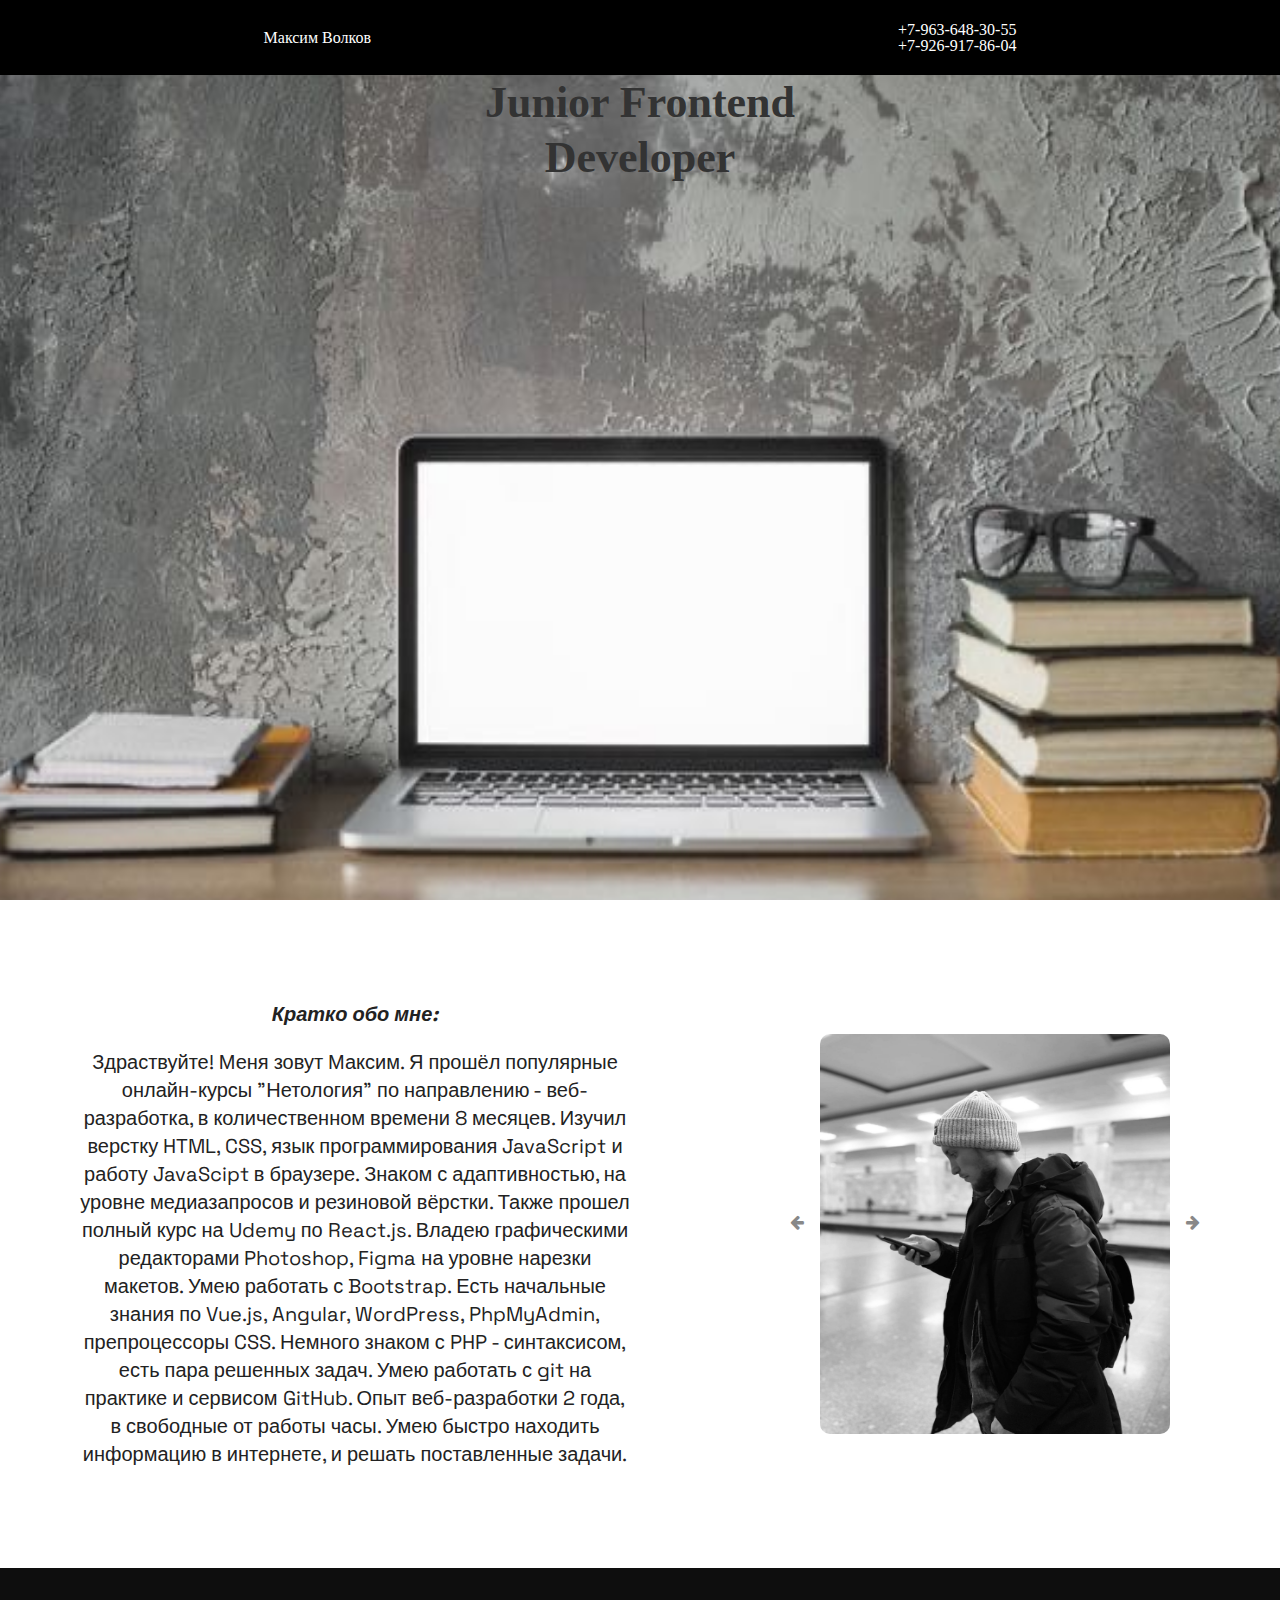
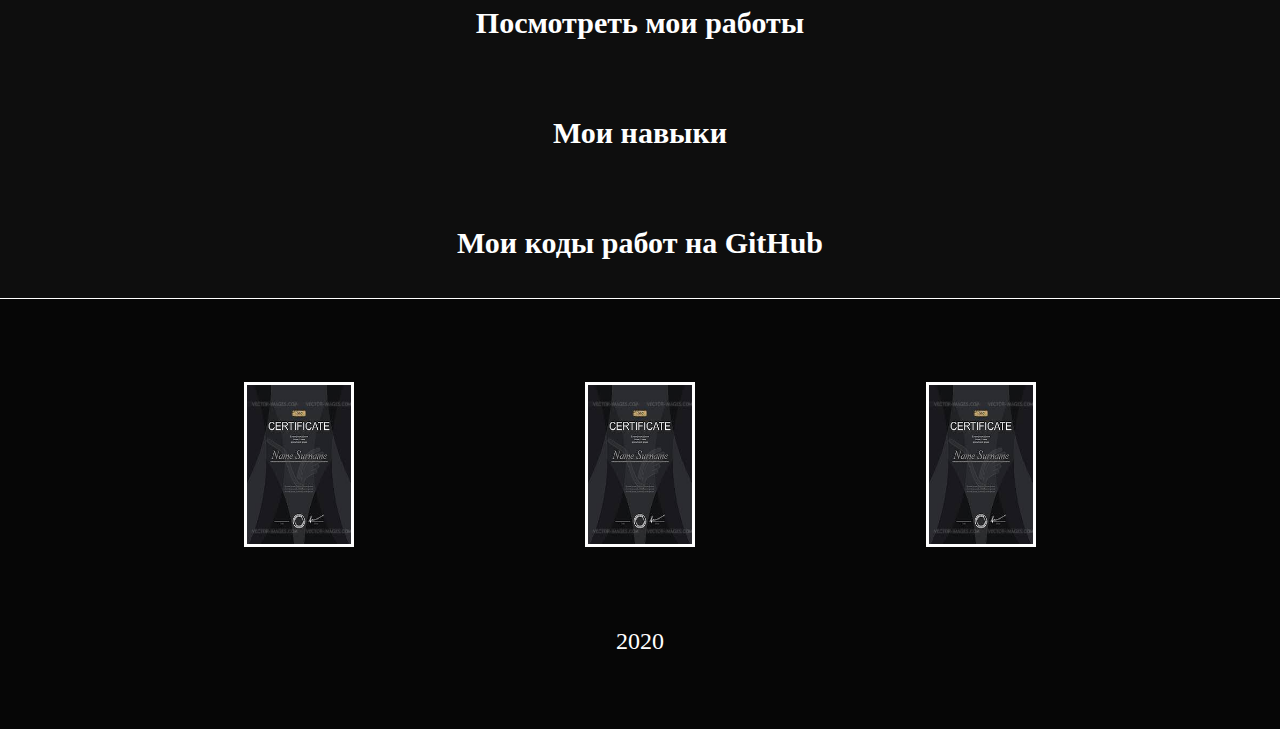
<file: index.html>
<!DOCTYPE html>
<html lang="en">
<head>
	<meta charset="UTF-8">
	<meta name="viewport" content="width=device-width, initial-scale=1">
	<title>Document</title>
	<link rel="stylesheet" type="text/css" href="reset.css">
	<link rel="stylesheet" type="text/css" href="style.css">
	<link rel="stylesheet" href="font-awesome-4.7.0/css/font-awesome.css">
	<!-- <link rel="stylesheet" type="text/css" href="adaptive.css"> -->
</head>
<body>


	<div class="container-site">
		<!-- Шапка сайта -->
		<header class="header">
			<!-- 1 -->
			<div class="header__head"> 
				<span class="header__head-name">Максим Волков</span>
				<div class="header__head-contacts">
					<span class="my-phone">+7-963-648-30-55</span>
					<br>
					<span class="my-phone">+7-926-917-86-04</span>
				</div>
			</div>
			<!-- 2 -->
			<h1 class="header__title">Junior Frontend <br> Developer</h1>	 
			<!-- 3 -->
			<h2 class="header__subtitle">Your web app will be <br> located here...</h2>
		</header>


		<!-- Обо мне  -->

		<div class="about-me"> 
			<div class="about-me__content">
				<h3 class="about-me__title">Кратко обо мне:</h3>
				<p class="about-me__text">Здраствуйте! Меня зовут Максим. Я прошёл популярные онлайн-курсы "Нетология" по направлению - веб-разработка, в количественном времени 8 месяцев. Изучил верстку HTML, CSS, язык программирования JavaScript и работу JavaScipt в браузере. Знаком с адаптивностью, на уровне медиазапросов и резиновой вёрстки. Также прошел полный курс на Udemy по React.js. Владею графическими редакторами Photoshop, Figma на уровне нарезки макетов. Умею работать с Bootstrap. Есть начальные знания по Vue.js, Angular, WordPress, PhpMyAdmin, препроцессоры CSS. Немного знаком с PHP - синтаксисом, есть пара решенных задач. Умею работать с git на практике и сервисом GitHub. Опыт веб-разработки 2 года, в свободные от работы часы. Умею быстро находить информацию в интернете, и решать поставленные задачи.</p>
			</div>
			<div class="about-me__wrapper-my-photo">
				<i class="fa fa-arrow-left"></i>
				<i class="fa fa-arrow-right"></i>
				<img src="images/моя фотография.jpg" class="about-me__my-photo" alt="Моя фотография">
			</div>
		</div>


		<!-- Мои работы -->

		<div class="my-works">
			<!-- burger -->
			<div class="wrapper-empty">
				<a href="my-works.html" target="__blank" class="my-works__link"><h3 class="my-works__title">Посмотреть мои работы</h3></a>
				<a href="my-skils/my-skills.html" target="__blank" class="my-works__link"><h3 class="my-works__title">Мои навыки</h3></a>
				<a href="https://github.com/MaksDeveloper14?tab=repositories" target="__blank" class="my-works__link"><h3 class="my-works__title">Мои коды работ на GitHub</h3></a>
			</div>

		</div>



		<!-- ~~~~~~~~~~~~~ ПОДВАЛ САЙТА ~~~~~~~~~~~~~~~~ -->

		<footer class="footer">
			<div class="certificates">	
				<a href="Сертификаты/Сертификат об окончании.pdf" class="certificaties__item"><img src="images/certif15.jpg" alt="Сертификат"></a>
				<a href="Сертификаты/Сертификат об окончании - JS возможности языка.pdf" class="certificaties__item"><img src="images/certif15.jpg" alt="Сертификат"></a>
				<a href="Сертификаты/Сертификат об окончании - JavaScript в браузере.pdf" class="certificaties__item"><img src="images/certif15.jpg" alt="Сертификат"></a>
			</div>
		</footer>

		<div class="footer__text">2020</div>


	</div> 


		<!-- ~~~~~~~~~~~ СТЕК ТЕХНОЛОГИЙ ~~~~~~~~~~~~ -->
<!-- 		<h3 class="my-works__title">Скилы</h3>
		<div class="technology">
			<div class="technology__wrap-items">
				<div class="technology__wrap-items-row">
					<div class="technology__item" id="technology-git">Git</div>
					<div class="technology__item" id="technology-bem">БЭМ</div>
					<div class="technology__item">PhpMyAdmin</div>
					<div class="technology__item">Адаптивная вёрстка</div>
					<div class="technology__item">Кроссбраузерная верстка</div>
					<div class="technology__item">Графические редакторы: Photoshop, Figma</div>
				</div>
				<div class="technology__wrap-items-row">
					<div class="technology__item" id="technology-react">React</div>
					<div class="technology__item" id="technology-vue">Vue</div>
					<div class="technology__item" id="technology-angular">Angular</div>
					<div class="technology__item">WordPress</div>
					<div class="technology__item">Bootstrap</div>
					<div class="technology__item">PHP</div>
				</div>
				<div class="technology__wrap-items-row">
					<div class="technology__item">SQL</div>
					<div class="technology__item">JS возможности языка</div>
					<div class="technology__item">JS в браузере</div>
					<div class="technology__item">Node.js и пакет npm</div>
					<div class="technology__item">TypeScript</div>
					<div class="technology__item">Препроцессоры: Less, Sass/Scss</div>
				</div>
			</div>
		</div> -->



<!-- ~~~~~~~~~~~~~~~~~~~~~~~~~~~~~~~~~~~~~~~~~~~~~~~~~~~~~~~~~~~~~~~~~~~~~~~~~~~~~~~~~~~~~~~~~~~ -->
		<script src="main.js"></script>
		<script src="js/script.js"></script>

</body>
</html>










<!-- ~~~~~~~~~~~~~~~~~~~~ Документируем проект ~~~~~~~~~~~~~~~~~~~ 


o Адаптивность можно подключать отдельным файлом
o 




-->
</file>
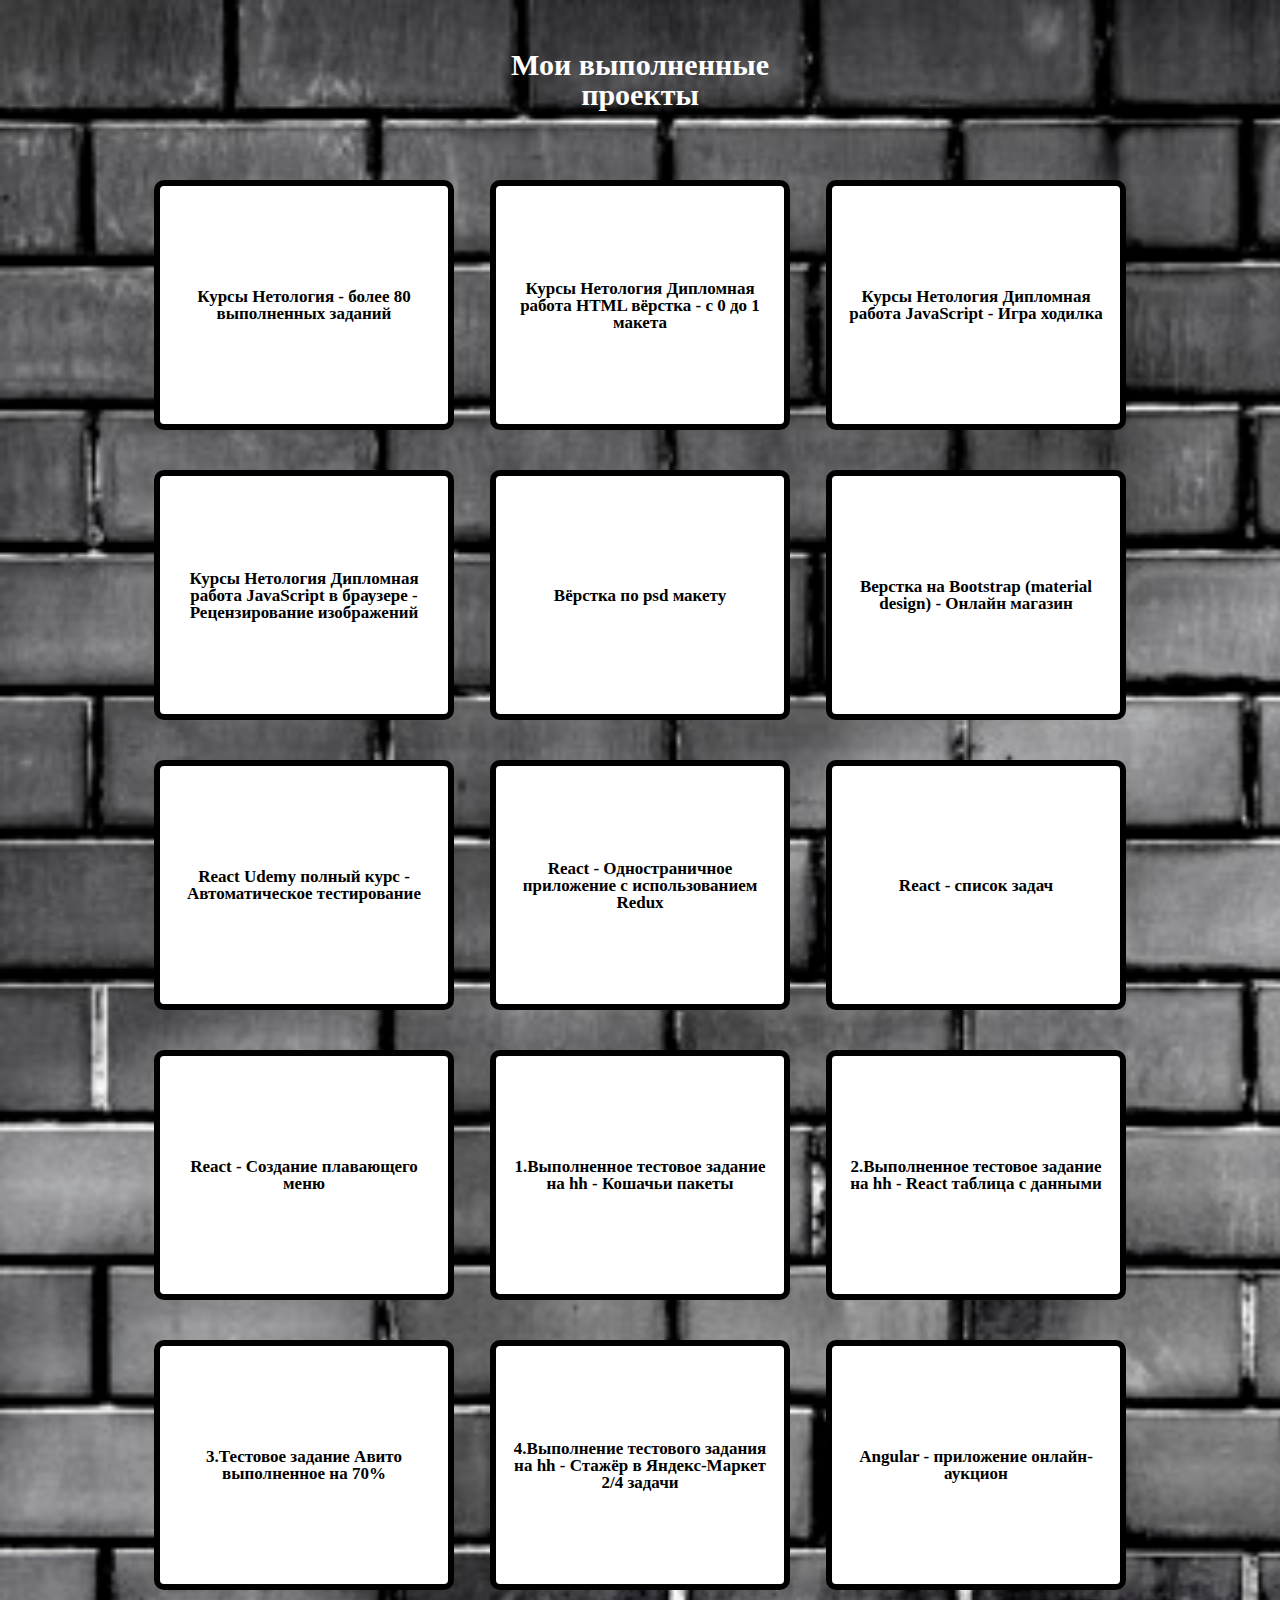
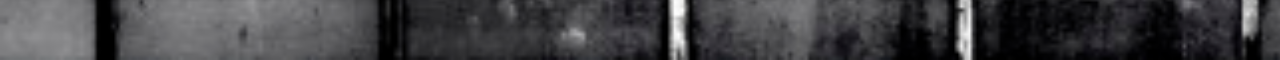
<file: my-works.html>
<!DOCTYPE html>
<html lang="en">
<head>
	<meta charset="UTF-8">
	<meta name="viewport" content="width=device-width, initial-scale=1.0">
	<title>Document</title>
	<link rel="stylesheet" type="text/css" href="reset.css">
	<link rel="stylesheet" type="text/css" href="style.css">
</head>
<body style="background: url('images/кирпичи.jpg') no-repeat; background-size: cover;">
	<h2 class="title">Мои выполненные <br> проекты</h2>
				<div class="my-works__wrap-works">
<!-- 				<div class="window-modal">
					<h2 class="window-modal__title">Описание задач</h2>
					<ul class="window-modal__list">
						<li class="window-modal__list-item"><a href="#">Курсы Нетология - более 80 выполненных заданий</a></li>
						<li class="window-modal__list-item"><a href="#">Курсы Нетология Дипломная работа HTML вёрстка - с 0 до 1 макета</a></li>
						<li class="window-modal__list-item"><a href="#">Курсы Нетология Дипломная работа HTML вёрстка - с 0 до 1 макета</a></li>
						<li class="window-modal__list-item"><a href="#">Курсы Нетология Дипломная работа HTML вёрстка - с 0 до 1 макета</a></li>
						<li class="window-modal__list-item"><a href="#">Курсы Нетология Дипломная работа HTML вёрстка - с 0 до 1 макета</a></li>
						<li class="window-modal__list-item"><a href="#">Курсы Нетология Дипломная работа HTML вёрстка - с 0 до 1 макета</a></li>
					</ul>
					<h2 class="window-modal__title">Скачать исходный код</h2>
				</div> -->
				<div class="my-works__wrap-work-link">
					<a href="https://codepen.io/Tixonov/collections" class="my-works__work-link netology-course-80" target="_blank">Курсы Нетология - более 80 выполненных заданий
					</a>
					<!-- <a href="#Задание" class="my-works__description-link">Задание</a> -->
					<!-- <a href="#Скачать zip" class="my-works__code-zip">Скачать zip</a> -->
				</div>
				<div class="my-works__wrap-work-link">
					<a href="https://maksdeveloper14.github.io/Netology---verstka-s-0-do-1-maketa" class="my-works__work-link netology-course-html" target="_blank">Курсы Нетология Дипломная работа HTML вёрстка - с 0 до 1 макета</a>
					<!-- <a href="#Задание" class="my-works__description-link">Задание</a> -->
					<!-- <a href="#Скачать zip" class="my-works__code-zip">Скачать zip</a> -->
				</div>
				<div class="my-works__wrap-work-link">
					<a href="https://codepen.io/Tixonov/pen/abdmBLE" class="my-works__work-link netology-course-js" target="_blank">Курсы Нетология Дипломная работа JavaScript - Игра ходилка</a>
					<!-- <a href="#Задание" class="my-works__description-link">Задание</a> -->
					<!-- <a href="#Скачать zip" class="my-works__code-zip">Скачать zip</a> -->
				</div>
				<div class="my-works__wrap-work-link">
					<a href="https://maksdeveloper14.github.io/Netology---Diplom-Work---JS-in-Browser" class="my-works__work-link netology-course-js-br" target="_blank">Курсы Нетология Дипломная работа JavaScript в браузере - Рецензирование изображений</a>
					<!-- <a href="#Задание" class="my-works__description-link">Задание</a> -->
					<!-- <a href="#Скачать zip" class="my-works__code-zip">Скачать zip</a> -->
				</div>
				<div class="my-works__wrap-work-link">
					<a href="https://maksdeveloper14.github.io/Verstka-Mogo" target="blank" class="my-works__work-link">Вёрстка по psd макету</a>
					<!-- <a href="#Задание" class="my-works__description-link">Задание</a> -->
					<!-- <a href="#Скачать zip" class="my-works__code-zip">Скачать zip</a> -->
				</div>
				<div class="my-works__wrap-work-link">
					<a href="https://maksdeveloper14.github.io/Verstka-Bootstrap---Online-Shop2" class="my-works__work-link">Верстка на Bootstrap (material design) - Онлайн магазин</a>
					<!-- <a href="#Задание" class="my-works__description-link">Задание</a> -->
					<!-- <a href="#Скачать zip" class="my-works__code-zip">Скачать zip</a> -->
				</div>	
				<div class="my-works__wrap-work-link">
					<a href="https://maksdeveloper14.github.io/ReactUdemy--AvtomatTesting/" target="blank" class="my-works__work-link">React Udemy полный курс - Автоматическое тестирование</a>
					<!-- <a href="#Задание" class="my-works__description-link">Задание</a> -->
					<!-- <a href="#Скачать zip" class="my-works__code-zip">Скачать zip</a> -->
				</div>
				<div class="my-works__wrap-work-link">
					<a href="https://codesandbox.io/s/react-sozdanie-odnostranichnogo-prilozheniya-s-ispolzovaniem-redux-l9mqn" target="blank" class="my-works__work-link">React - Одностраничное приложение c использованием Redux</a>
					<!-- <a href="#Задание" class="my-works__description-link">Задание</a> -->
					<!-- <a href="#Скачать zip" class="my-works__code-zip">Скачать zip</a> -->
				</div>
				<div class="my-works__wrap-work-link">
					<a href="https://codesandbox.io/s/react-spisok-zadach-zu6hg" target="blank" class="my-works__work-link">React - список задач</a>
					<!-- <a href="#Задание" class="my-works__description-link">Задание</a> -->
					<!-- <a href="#Скачать zip" class="my-works__code-zip">Скачать zip</a> -->
				</div>
				<div class="my-works__wrap-work-link">
					<a href="https://codesandbox.io/s/reactfloatmenu-l4l09" target="blank" class="my-works__work-link">React - Создание плавающего меню</a>
					<!-- <a href="#Задание" class="my-works__description-link">Задание</a> -->
					<!-- <a href="#Скачать zip" class="my-works__code-zip">Скачать zip</a> -->
				</div>
				<div class="my-works__wrap-work-link">
					<a href="https://maksdeveloper14.github.io/SearchWork---cat-packages" target="blank" class="my-works__work-link">1.Выполненное тестовое задание на hh - Кошачьи пакеты</a>
					<!-- <a href="#Задание" class="my-works__description-link">Задание</a> -->
					<!-- <a href="#Скачать zip" class="my-works__code-zip">Скачать zip</a> -->
				</div>
				<div class="my-works__wrap-work-link"><a href="https://codesandbox.io/s/react-vypolnennoe-testovoe-zadanie-na-vakansiyu-frontend-razrabotchik-s-hh-47kmg" target="blank" class="my-works__work-link">2.Выполненное тестовое задание на hh - React таблица с данными</a>
					<!-- <a href="#Задание" class="my-works__description-link">Задание</a> -->
					<!-- <a href="#Скачать zip" class="my-works__code-zip">Скачать zip</a> -->
				</div>	
				<div class="my-works__wrap-work-link">
					<a href="https://maksdeveloper14.github.io/SearchWork---avito__vas" target="blank" class="my-works__work-link">3.Тестовое задание Авито выполненное на 70%</a>
					<!-- <a href="#Задание" class="my-works__description-link">Задание</a> -->
					<!-- <a href="#Скачать zip" class="my-works__code-zip">Скачать zip</a> -->
				</div>	
				<div class="my-works__wrap-work-link">
					<a href="https://ibb.co/6tM4kgg" target="blank" class="my-works__work-link">4.Выполнение тестового задания на hh - Стажёр в Яндекс-Маркет 2/4 задачи</a>
					<!-- <a href="#Задание" class="my-works__description-link">Задание</a> -->
					<!-- <a href="#Скачать zip" class="my-works__code-zip">Скачать zip</a> -->
				</div>	
				<div class="my-works__wrap-work-link">
					<a href="https://maksdeveloper14.github.io/ReactUdemy6" target="blank" class="my-works__work-link">Angular - приложение онлайн-аукцион</a>
					<!-- <a href="#Задание" class="my-works__description-link">Задание</a> -->
					<!-- <a href="#Скачать zip" class="my-works__code-zip">Скачать zip</a> -->
				</div>
			</div>
</body>
</html>
</file>
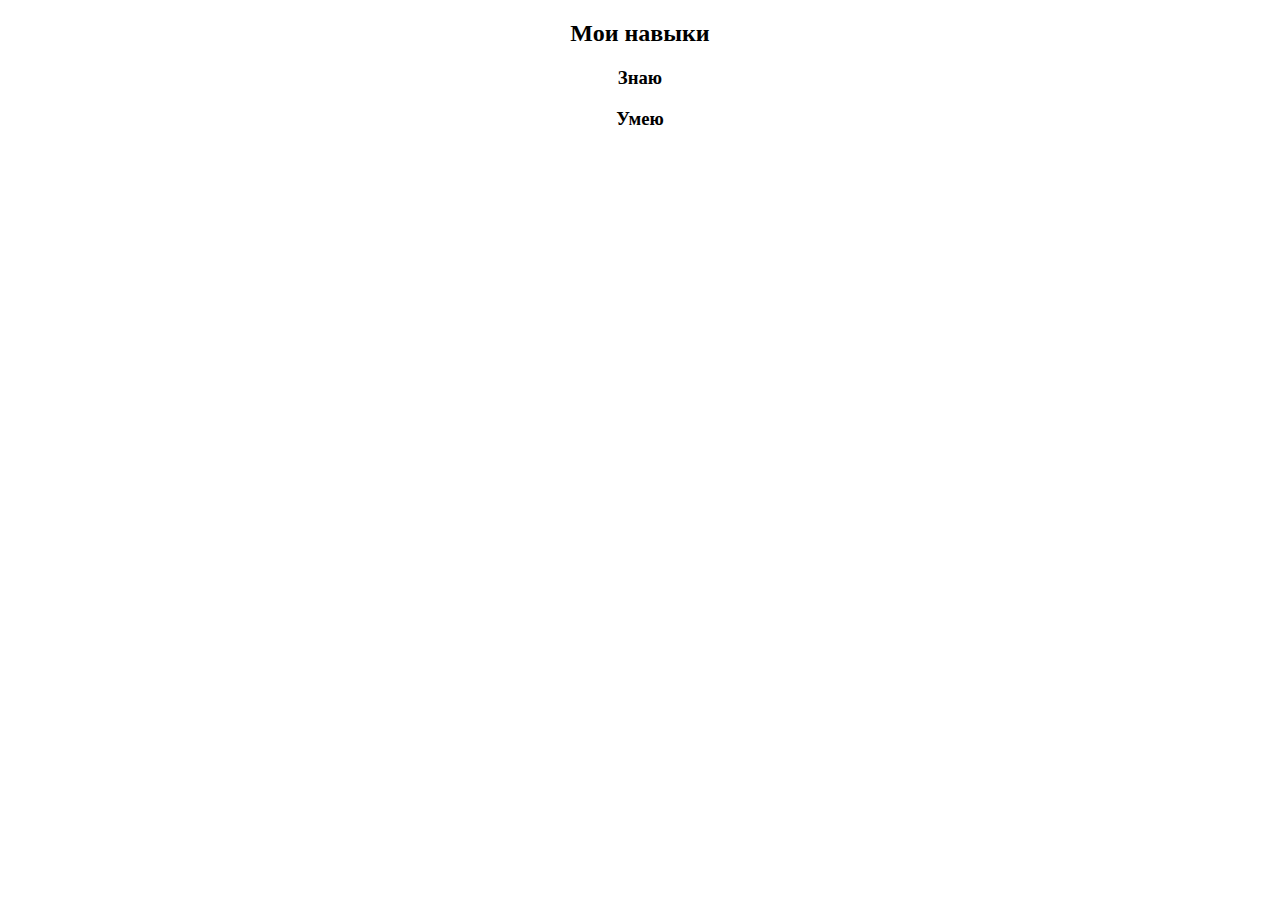
<file: my-skils/my-skills.html>
<!DOCTYPE html>
<html lang="en">
<head>
	<meta charset="UTF-8">
	<meta name="viewport" content="width=device-width, initial-scale=1.0">
	<title>Document</title>
</head>
<body>
	<h2 style="text-align: center">Мои навыки</h2>
	<h3 style="text-align: center">Знаю</h3>
	<h3 style="text-align: center">Умею</h3>
</body>
</html>
</file>
<file: style.css>
/* -- Импортируем Google Fonts -- */

@import url('https://fonts.googleapis.com/css2?family=David+Libre:wght@500&family=Inconsolata:wght@800&display=swap');
@import url('https://fonts.googleapis.com/css2?family=Space+Grotesk:wght@300&display=swap');



/* HEADER */

.header {
	/*position: relative;*/
	font-family: serif;
	width: 100%;
	height: 100vh;
	background: url('images/серый комп.jpg') no-repeat;
	background-size: cover;
	background-position: bottom;
	background-color: #5999b2; /* по фоновая картинка не загрузиться, будет цвет фона такой */
}

.header__head {
	width: 100%;
	height: 75px;
	background-color: black;
	display: flex;
	justify-content: space-around;
	align-items: center;
	color: white;
}

.header__title {
	/*position: absolute;*/
	margin: 0;
	text-align: center;
	font-size: 44px;
	font-weight: bold;
	box-sizing: border-box;
	line-height: 55px;
	color: #333;
}

.header__subtitle {
	font-family: 'Space Grotesk', sans-serif;
	position: absolute;
	left: 32%;
	top: 40%;
	font-size: 32px;
	font-weight: bold;
	text-align: center;
	padding-top: 40px;
	padding-left: 120px;
	box-sizing: border-box;
	color: #555;
	font-style: italic;
	line-height: 50px;
}


/* ABOUT ME */

.about-me {
	position: relative;
	width: 100%;
	display: flex;
	flex-wrap: wrap;
	justify-content: space-around;
	align-items: center;
	padding: 100px 0;
	font-family: 'Space Grotesk', sans-serif;
}

/*.about-me:after {
	content: "Нажимай";
	position: absolute;
	color: red;
	bottom: 100px;
	color: white;
	letter-spacing: 4px;
	background-color: black;
	right: 17%;
}*/

.about-me .fa-instagram {
	font-size: 20px;
	right: 25.6%;
	bottom: 98px;
}

.about-me__content {
	width: 550px;
	border-radius: 10px;
	text-align: center;
	line-height: 28px;
	font-size: 20px;
}

.about-me__title {
	margin: 0;
	margin-bottom: 20px;
	font-weight: bold;
	text-align: center;
	font-style: italic;
}

.about-me__wrapper-my-photo {
	position: relative;
	padding: 0 30px;
}

.about-me__my-photo {
	width: 350px;
	height: 400px;
	z-index: 1000;
	border-radius: 10px;
}

/* Стрелки к фото справа и слева */
.fa-arrow-right {
	position: absolute;
	right: 0;
	top: 45%;
	cursor: pointer;
/*	border: solid 3px black;
	border-radius: 50%;
	padding: 10px;
	color: white;
	background-color: black;*/
}

.fa-arrow-left {
	position: absolute;
	left: 0px;
	top: 45%;
	cursor: pointer;
}

.fa-arrow-right:before,
.fa-arrow-left:before {
	font-size: 16px;
	color: #888;
}

/*.wrapper-link-image {
	position: relative;
}
.wrapper-link-image::after {
	content: 'Нажимай';
	color: white;
	background-color: #333;
	position: absolute;
	letter-spacing: 5px;
	right: -87px;
	top: 48%;
	padding: 3px 5px;
	font-family: sans-serif;
	transform: rotate(90deg);
}*/


/* My works */

.my-works {
	width: 100%;
	background-color: #e8e8e8;
	background-image: url('images/кирпичи.jpg');
	background-size: cover;
}

.wrapper-empty {
	position: relative;
} 

.my-works__link {
	text-decoration: none;
}

.my-works__title {	
	text-align: center;
	font-weight: bold;
	font-size: 30px;
	padding: 40px;
	color: white;
	cursor: pointer;
	background-color: #0e0e0e;
} 

.my-works__wrap-works {
	position: relative;
	display: flex;
	flex-wrap: wrap;
	justify-content: center;
	padding: 50px 0;
}

.my-works__work-link {
	width: 300px;
	height: 250px;
	margin-top: 20px;
	margin-bottom: 20px;
	margin-left: 18px;	
	margin-right: 18px;	
	border: 6px solid black;
	border-radius: 10px;
	font-weight: bold;
	background-color: white;

	/* способ отцентровки текста внутри блока */
	display: flex;
	justify-content: center;
	align-items: center;
	text-align: center;
	color: black;
	text-decoration: none;
	padding: 100px 10px;
	box-sizing: border-box;
	font-size: 17px;
	font-family: Comic Sans MS;
	/*font-family: 'Inconsolata', monospace;*/
	/*font-weight: normal;*/
}

.my-works__work-link:hover {
	color: #0f7a8c;
}

.my-works__description-link {
	position: absolute;
	bottom: 23%;

	/*без скачать zip*/
	bottom: 20%;

	left: 63%;
	text-decoration: none;
	color: #555;
	/*font-style: italic;*/
	font-size: 14px;
	font-weight: bold;
	font-family: Comic Sans MS;
	color: black;
	color: #0f7a8c;
	background-color: #333;
	color: white;
	padding: 3px 5px;
	font-weight: normal;
}

.my-works__description-link:hover {
	color: #0f7a8c;
}

.my-works__code-zip {
	position: absolute;
	bottom: 12%;
	left: 14%;
	text-decoration: none;
	color: #666;
	/*font-style: italic;*/
	font-size: 14px;
	font-weight: bold;
	font-family: Comic Sans MS;
	color: #0f7a8c;
	background-color: #333;
	color: white;
	padding: 3px 5px;
	font-weight: normal;
}

.my-works__code-zip:hover {
	color: #0f7a8c;
}



/* ~~~~~~~~~ FOOTER ~~~~~~~~~ */

.footer {
	width: 100%;
	border-top: 1px solid white;
	background-color: #060606;
}

.footer h2 {
	color: white;
	text-align: center;
	font-size: 30px;
	padding-top: 120px;
}

.certificates {
	width: 80%;
	height: 330px;
	margin: 0 auto;
	display: flex;
	flex-wrap: wrap;
	justify-content: space-around;
	align-items: center;
}

.certificaties__item {
	width: 110px;
	height: 50%	;
	box-sizing: border-box;
	position: relative;
	border: solid 3px white;
	/*border-radius: 5px;*/
}

.certificaties__item:hover {

}

.certificaties__item img {
	width: 100%;
	height: 100%;
	position: absolute;
}

.footer__text {
	height: 100px;
	font-size: 24px;
	color: white;
	text-align: center;
	font-weight: normal;
	background-color: #060606;
}



/* classes dynamic */

.show {
	visibility: visible;
}




/* Скрытые элементы но реализованные в структуре HTML для адаптива */


.about-me__float-left {
	display: none;
}

.about-me__float-left h2 {
	font-weight: bold;
	margin-bottom: 10px;
	text-align: center;
}






	 /*~~~~~~~~ МЕДИАЗАПРОСЫ ~~~~~~~ */

	 /* Мой планшет Huawei - 1200px на 1920px */
 	 /* Мой телефон Samsung - 1080px на 2340px */
 	 /* Мой ноутбук Lenovo ThinkPad -  */


	 @media screen and (max-width: 1700px) {
	   .header__subtitle {
	   	display: none;
	   }
	 }

	 @media screen and (max-width: 1007px) {
	 	.header .contact-information {
	 		height: 55px;
	 	}
	 }

	 @media screen and (max-width: 1200px) {
 	  .header {
 	  	height: 60vh;
 		}
 		.header__title {
 			font-size: 35px;
 			line-height: 45px;
 			margin-top: 20px;
 		}
 		.about-me {
 			position: relative;
 			padding: 0;
 			padding-top: 50px;
 			padding-bottom: 50px;
 		}
 		.about-me__text {
 			margin-bottom: 50px;
 			font-size: 14px;
 			padding-left: 20px;
 			padding-right: 20px;
 		}

 		.about-me__wrapper-image {
 			position: relative;
 		}

 		.about-me__my-photo {
 			width: 260px;
 			height: 300px;
 		}

    .my-works__title {
    	padding: 20px;
    	font-size: 24px;
    }    
   	.my-works__work-link {
	   	width: 170px;
	   	height: 170px;
	   	padding: 15px;
	   	font-size: 14px;
	   }
	   .certificaties__item {
	   	width: 90px;
	   	height: 45%;
	   }
	   .wrapper-link-image::after {
			 font-size: 12px;
			 right: -54px;
			 /*border-radius: 0;*/
		 }
		 .my-works__description-link {
			bottom: 22%;
			left: 61%;
			font-size: 12px;
		 }
		 .my-works__code-zip {
		 	bottom: 16%;
			left: 16%;
			font-size: 12px;
		 }
	 }



	 /* ~~~~~~~~~ Для телефона ~~~~~~~~~  */

	 @media screen and (min-width: 480px) and (max-width: 617px) {
	   .my-works__work-link {
	   		width: 215px;
	   		height: 215px;
	   }
		 .about-me__wrapper-my-photo {
		 	padding: 0 30px;
		 }
	 }

	 	@media screen and (min-width: 480px) and (max-width: 512px) {
	   .my-works__work-link {
	   		width: 200px;
	   		height: 200px;
	   }
	 } 

	 @media screen and (max-width: 617px) {
	 	 .my-works__title {
	 	   font-size: 17px;
	 	 }
		 .about-me__wrapper-my-photo {
		 	padding: 0 45px;
		 }
	 }


	 /* ~~~~~~~  Альбомная ориентация  ~~~~~~~~ */

	 @media screen and (min-width: 700px) and (max-width: 1200px) {
	 		.header {
	 			height: 100vh;
	 		}
	 		.about-me {
	 			flex-wrap: nowrap;
	 		}

	 		.about-me__text {
	 			padding-left: 65px;
	 			padding-right: 65px;
	 			box-sizing: border-box;
	 		}
	 		.about-me__my-photo {
	 			width: 280px;
	 			height: 320px;
	 		}
	 		.my-works__wrap-works {
	 			justify-content: space-around;
	 		}
	 		.my-works__work-link {
	 			width: 200px;
	   		height: 200px;
	   		border: 4px solid black;
	   		box-sizing: border-box;
	   		padding: 30px;
	 		}
	 		.about-me__wrapper-my-photo {
	 			padding: 0;
		 	}
		 	.fa-arrow-left {
		 		top: 110%;
		 		left: 45%;
		 	}
		 	.fa-arrow-right {
		 		top: -15%;
		 		left: 45%;
		 	}
	 }

	 /* Высота экрана в для телефонов */
	 @media screen and (max-height: 400px) {
     .header__title {
       display: none;
     }
	 }























/*	 @media screen and (max-width: 531px) { 
	 	.my-works__work-link {
	   	width: 180px;
	   	height: 150px;
	   	padding: 0;
	   	font-size: 14px;
	   }
	 }*/

/*	 	@media screen and (max-width: 431px) { 
	 	.my-works__work-link {
	   	width: 100%;
	   	height: 150px;
	   	padding: 0;
	   	font-size: 14px;
	   }
	 }*/


/* Под планшеты в вертикальном положении */
/* Мобильные устройства в вертикальном положении */
/* Мобильные устройства в горизонтальном положении */



/*git commit -m "аыв"*/

/* ------------------------------------------------------ */

/* -- Technology -- */

.technology {
	width: 100%;
}

.technology__wrap-items {
	width: 95%;
	margin: 0 auto;
	min-height: 500px;
	display: flex;
	flex-wrap: wrap;
	justify-content: space-around;
	align-items: center;
	padding: 100px 0px;
}

.technology__wrap-items-row {
	width: 100%;
	display: flex;
	flex-wrap: wrap;
	justify-content: space-between;
	align-items: center;
	/*background-color: green;*/
}

.technology__item {
	width: 160px;
	height: 160px;
	margin: 20px;
	border: solid 3px black;
	border-radius: 50%;
	display: inline-flex;
	flex-wrap: wrap;
	justify-content: center;
	align-items: center;
	font-size: 24px;
	position: relative;
	text-align: center;
}

#technology-git:after {
	content: 'основы знаю';
	position: absolute;
	display: block;
	width: 100%;
	font-size: 11px;
	margin-top: 45px;
	text-align: center;
}

#technology-bem:after {
	content: 'знаком с этой технологией';
	position: absolute;
	display: block;
	width: 100%;
	font-size: 11px;
	margin-top: 45px;
	text-align: center;
}

#technology-react:after {
	content: 'базовый уровень';
	position: absolute;
	display: block;
	width: 100%;
	font-size: 11px;
	margin-top: 45px;
	text-align: center;
}

#technology-vue:after {
	content: 'основы знаю';
	position: absolute;
	display: block;
	width: 100%;
	font-size: 11px;
	margin-top: 45px;
	text-align: center;
}




/* P.S. */

/* min-height - используется при адаптивности */
/* Принциа DRY - не повторяйся! */






/*














*/



/* Страница my-works */

.title {
	text-align: center;
	color: white;
	font-size: 30px;
	font-weight: bold;
	margin-top: 50px;
}
</file>
<file: adaptive.css>
/* ~~~~~~~~~~~~~~~~~~~~~~~~~~~~~~~~~~  ADAPTIVE  ~~~~~~~~~~~~~~~~~~~~~~~~~~~~~~~ */
/* ~~~~~~~~~~~~~~~~~~~~~~~~~~~~~~~~~~~~~~~~~~~~~~~~~~~~~~~~~~~~~~~~~~~~~~~~~~~~~ */
/* ~~~~~~~~~~~~~~~~~~~~~~~~~~~~~~~~~~~~~~~~~~~~~~~~~~~~~~~~~~~~~~~~~~~~~~~~~~~~~ */
/* ~~~~~~~~~~~~~~~~~~~~~~~~~~~~~~~~~~~~~~~~~~~~~~~~~~~~~~~~~~~~~~~~~~~~~~~~~~~~~ */
/* ~~~~~~~~~~~~~~~~~~~~~~~~~~~~~~~~~~~~~~~~~~~~~~~~~~~~~~~~~~~~~~~~~~~~~~~~~~~~~ */
/* ~~~~~~~~~~~~~~~~~~~~~~~~~~~~~~~~~~~~~~~~~~~~~~~~~~~~~~~~~~~~~~~~~~~~~~~~~~~~~ */
/* ~~~~~~~~~~~~~~~~~~~~~~~~~~~~~~~~~~~~~~~~~~~~~~~~~~~~~~~~~~~~~~~~~~~~~~~~~~~~~ */
/* ~~~~~~~~~~~~~~~~~~~~~~~~~~~~~~~~~~~~~~~~~~~~~~~~~~~~~~~~~~~~~~~~~~~~~~~~~~~~~ */
/* ~~~~~~~~~~~~~~~~~~~~~~~~~~~~~~~~~~~~~~~~~~~~~~~~~~~~~~~~~~~~~~~~~~~~~~~~~~~~~ */


/* --- MEDIA QUERIES --- */

/* 0 до 250 */
@media screen and (max-width: 250px) {
	
}


/* от 250 до 620 */
@media screen and (min-width: 250px) and (max-width: 620px) {
	.header {
		background-size: cover;
		background-position: bottom;
		height: 300px;
	}

	.Contact Information {
		height: 40px;
	}

	.header__title {
		font-size: 16px;
		line-height: 20px;
		/*padding-left: 30px;*/
	}

	.header__text {
		font-size: 16px;
		line-height: 20px;
	}

	.about-me__my-photo {
		width: 180px;
		height: 210px;
		border-radius: 10px;
		float: left;
		margin-right: 20px;
		margin-right: 20px;
		margin-bottom: 20px;
	}

	.about-me {
		padding: 0;
		margin-top: 20px;
		display: block;
	}

	.about-me__text {
		display: none;
	}

	.about-me__float-left {
		display: block;
	}

	.my-works__title {
		font-size: 20px;
		padding: 25px;
		margin-top: 20px;
	}

	.my-works__link {
		font-size: 12px;
		width: 150px;
		height: 150px;
		padding: 0;
	}

	.certificates {
		padding-top: 20px;
	}
	.certificaties__item {
		width: 90px;
		height: 140px;
		overflow: hidden;
		border-radius: 7px;
		margin-right: 10px;
		border: solid 3px blue;
	}
}

/* от 250px до 371px переопределяем размер блоков работ  */ 
/* Важно прописывать этот медиазапрос ниже основного, чтобы переопределить элементы */
@media screen and (min-width: 250px) and (max-width: 371px) {
	.my-works__link { 
		width: 120px;	/* Растягиваем блоки работы на всю ширину */
		height: 120px;
		border: 3px solid #333;
	}
}


/* 621px до 899px */
@media screen and (min-width: 621px)  and (max-width: 899px) {
	.header {
		background-size: cover;
		background-position: bottom;
		height: 400px;
	}

	.Contact Information {
		height: 40px;
	}

	.header__title {
		display: none;
		font-size: 16px;
		line-height: 20px;
		margin-top: 10px;
		padding: 0;
		/*padding-left: 30px;*/
	}

	.header__text {
		display: none;
		font-size: 16px;
		line-height: 20px;
		margin-top: 10px;
		padding-left: 40px;
	}

	.about-me {
		padding: 0;
		margin-top: 20px;
		display: block;
	}

	 /* моя фотография */
	.about-me__my-photo {
		width: 350px;
		height: 400px;
		border-radius: 10px;
		float: left;
		margin-right: 30px;
		margin-bottom: 30px;
	}

	.about-me__title2 {
		font-size: 18px;
	}

	.about-me__text {
		display: none;
	}

	.about-me__float-left {
		display: block;
	}

	.my-works__title {
		font-size: 26px;
		padding: 25px;
		margin-top: 20px;
	}
}


/* 621px до 713px */ 
/* Переопределяем, значить помещаем ниже основного */
@media screen and (min-width: 621px) and (max-width: 713px) {
	.header {
		background-position: top;
		height: 473px;
	}
}

/* 900px до 1200px */

@media screen and (min-width: 900px) and (max-width: 1200px) {
	/* Уменьшаем высоту навигации */
	.Contact Information {
		height: 50px;
	}
}
</file>
